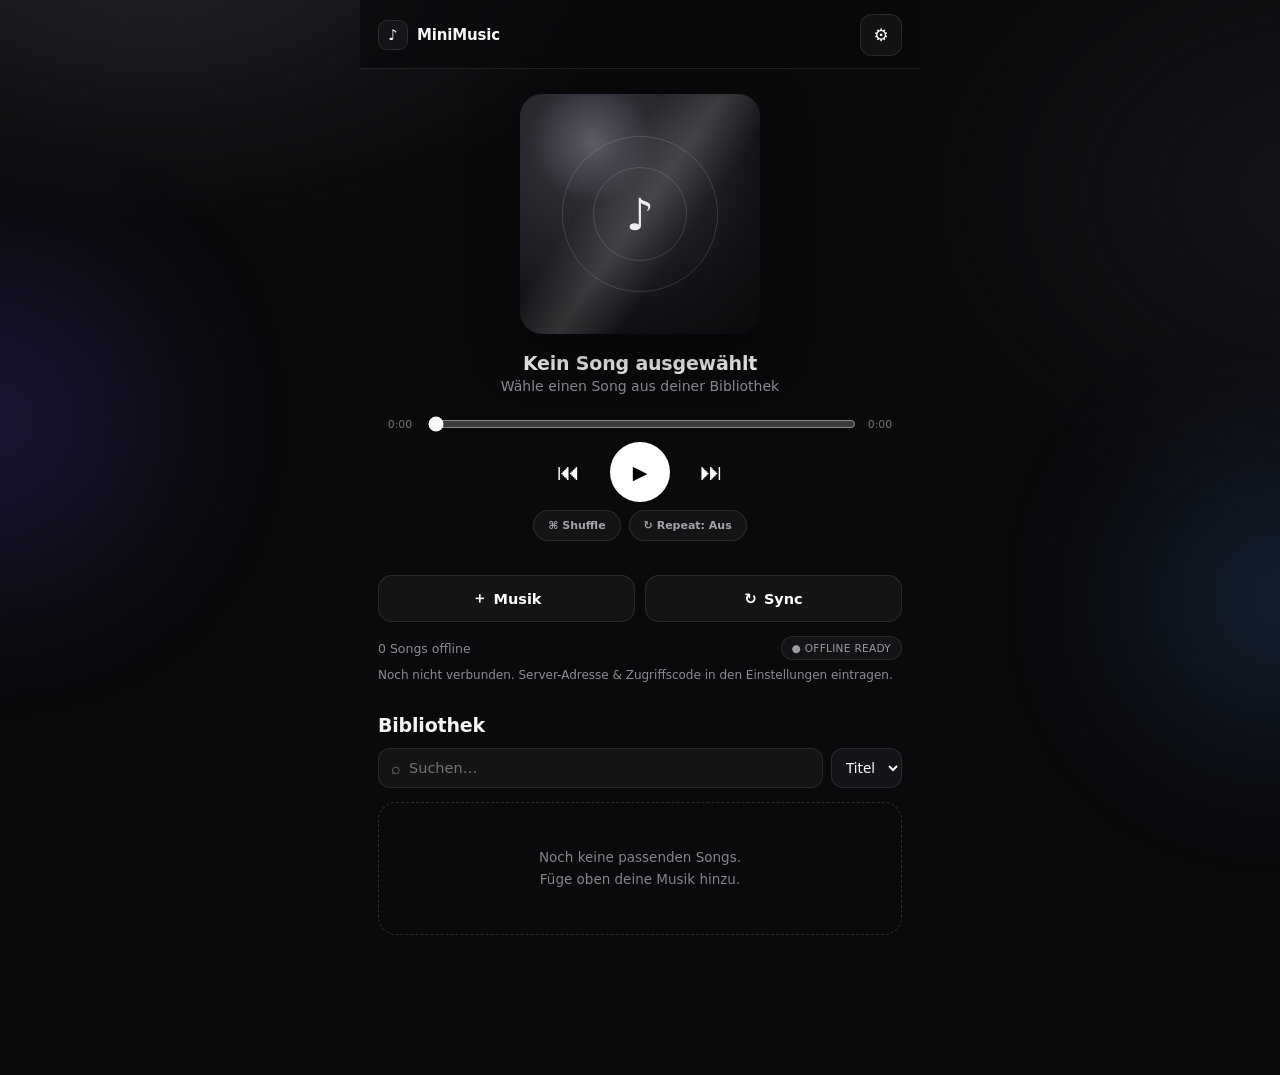
<file: docs/index.html>
<!doctype html>
<html lang="de">
<head>
<meta charset="utf-8">
<meta name="viewport" content="width=device-width,initial-scale=1,viewport-fit=cover">
<meta name="theme-color" content="#0a0a0c">
<meta name="apple-mobile-web-app-capable" content="yes">
<meta name="apple-mobile-web-app-status-bar-style" content="black-translucent">
<meta name="apple-mobile-web-app-title" content="MiniMusic">
<link rel="manifest" href="manifest.webmanifest">
<link rel="apple-touch-icon" href="icon.svg">
<link rel="stylesheet" href="styles.css">
<title>MiniMusic</title>
</head>
<body>
<div class="ambient ambient-a"></div><div class="ambient ambient-b"></div>

<header class="topbar">
  <div class="brand"><span class="brand-mark">♪</span>MiniMusic</div>
  <button class="icon-btn" id="settingsBtn" aria-label="Einstellungen">⚙</button>
</header>

<main class="app-shell">

  <section class="now-playing">
    <div class="art" id="heroArt"><div class="art-note">♪</div><div class="art-shine"></div></div>
    <div class="now-title" id="heroTitle">Kein Song ausgewählt</div>
    <div class="now-artist" id="heroArtist">Wähle einen Song aus deiner Bibliothek</div>
    <div class="timeline"><span id="elapsed">0:00</span><input id="progress" type="range" min="0" max="100" value="0"><span id="duration">0:00</span></div>
    <div class="transport"><button id="prev" aria-label="Zurück">⏮</button><button class="play-big" id="play" aria-label="Abspielen">▶</button><button id="next" aria-label="Weiter">⏭</button></div>
    <div class="transport secondary"><button id="shuffle">⌘ Shuffle</button><button id="repeat">↻ Repeat: Aus</button></div>
  </section>

  <section class="quick-actions">
    <button class="action-btn" id="importBtn"><span class="ico">＋</span>Musik</button>
    <button class="action-btn" id="syncBtn"><span class="ico">↻</span>Sync</button>
    <input id="fileInput" type="file" accept="audio/*" multiple hidden>
    <button id="heroImport" class="visually-hidden" tabindex="-1" aria-hidden="true"></button>
    <button id="heroSync" class="visually-hidden" tabindex="-1" aria-hidden="true"></button>
  </section>
  <div class="status-row">
    <span><span id="songCount">0</span> Songs offline</span>
    <span id="connection" class="pill">● OFFLINE READY</span>
  </div>
  <p id="syncText" class="muted small">Bereit für deinen privaten Sync-Server.</p>

  <section class="library-section">
    <div class="section-head">
      <h2>Bibliothek</h2>
      <div class="library-tools">
        <label class="search"><span>⌕</span><input id="search" placeholder="Suchen…"></label>
        <select id="sort"><option value="title">Titel</option><option value="newest">Neu</option></select>
      </div>
    </div>
    <div id="library" class="library"></div>
  </section>

</main>

<div class="mini-player" id="bottomPlayer">
  <div class="mini-art">♪</div>
  <div class="mini-meta"><b id="miniTitle">—</b><span id="miniArtist">—</span></div>
  <button id="miniPrev" aria-label="Zurück">⏮</button><button id="miniPlay" aria-label="Abspielen">▶</button><button id="miniNext" aria-label="Weiter">⏭</button>
</div>

<dialog id="settingsDialog" class="sheet">
  <div class="sheet-inner">
    <div class="grabber"></div>
    <div class="sheet-head"><h2>Einstellungen</h2><button class="icon-btn" id="closeSettings" aria-label="Schließen">×</button></div>

    <div class="setting-block">
      <b>Cloud-Server</b>
      <p>Verbindung zu deinem privaten MiniMusic-Server. Der Zugriffscode wird nur auf diesem Gerät gespeichert.</p>
      <label class="field-label" for="apiBaseInput">Server-Adresse</label>
      <input id="apiBaseInput" type="url" placeholder="https://deine-öffentliche-adresse">
      <label class="field-label" for="apiTokenInput">Zugriffscode</label>
      <input id="apiTokenInput" type="password" placeholder="Zugriffscode vom Server">
      <button class="btn light full" id="saveApiSettings">Verbindung speichern</button>
      <p id="apiStatus" class="muted small"></p>
    </div>

    <div class="setting"><div><b>Nur WLAN synchronisieren</b><p>Hinweis für dich selbst — Safari auf iOS kann das nicht technisch erzwingen.</p></div><label class="switch"><input id="wifiOnly" type="checkbox" checked><span></span></label></div>
    <div class="setting"><div><b>Offline-Speicher</b><p id="storageInfo">Wird berechnet…</p></div></div>
    <div class="setting"><div><b>App installieren</b><p>Safari → Teilen → Zum Home-Bildschirm.</p></div></div>
  </div>
</dialog>

<div id="toast" class="toast"></div>
<audio id="audio" preload="metadata"></audio>
<script src="config.js"></script><script src="app.js"></script>
</body>
</html>
</file>
<file: docs/styles.css>
:root{
  --bg:#0a0a0c;--surface:rgba(255,255,255,.045);--surface-hi:rgba(255,255,255,.08);
  --line:rgba(255,255,255,.10);--text:#f5f5f7;--muted:#8b8b93;
  --safe-t:env(safe-area-inset-top,0px);--safe-b:env(safe-area-inset-bottom,0px);
  --safe-l:env(safe-area-inset-left,0px);--safe-r:env(safe-area-inset-right,0px);
  --topbar-h:calc(var(--safe-t) + 60px);
  font-family:-apple-system,BlinkMacSystemFont,"SF Pro Text",system-ui,sans-serif;
  color-scheme:dark;
}
*{box-sizing:border-box}
html{background:var(--bg)}
body{margin:0;min-height:100dvh;background:
  radial-gradient(900px 520px at 12% -6%,#212129 0%,transparent 55%),
  radial-gradient(760px 560px at 104% 18%,#15151b 0%,transparent 58%),var(--bg);
  color:var(--text);overflow-x:hidden}
button,input,select{font:inherit;color:inherit}
button{cursor:pointer;-webkit-tap-highlight-color:transparent}
:focus-visible{outline:2px solid #fff;outline-offset:2px;border-radius:6px}
.ambient{position:fixed;filter:blur(90px);opacity:.18;pointer-events:none;border-radius:50%;z-index:0}
.ambient-a{width:300px;height:300px;left:-160px;top:30%;background:#6d5dfc}
.ambient-b{width:260px;height:260px;right:-130px;top:52%;background:#4e9fff}

/* ---------- Topbar (respektiert die Statusleiste des iPhones) ---------- */
.topbar{
  position:fixed;top:0;left:0;right:0;z-index:40;
  width:min(100%,560px);margin:0 auto;
  padding:calc(var(--safe-t) + 14px) max(18px,var(--safe-r)) 12px max(18px,var(--safe-l));
  display:flex;align-items:center;justify-content:space-between;gap:10px;
  background:rgba(10,10,12,.68);backdrop-filter:blur(22px);-webkit-backdrop-filter:blur(22px);
  border-bottom:1px solid var(--line);
}
.brand{display:flex;align-items:center;gap:9px;font-size:15px;font-weight:700;letter-spacing:-.01em}
.brand-mark{width:30px;height:30px;border:1px solid var(--line);border-radius:9px;display:grid;place-items:center;background:var(--surface);font-size:15px}
.icon-btn{width:42px;height:42px;min-width:42px;border:1px solid var(--line);background:var(--surface);color:#fff;border-radius:12px;font-size:17px;display:grid;place-items:center}
.icon-btn:active{background:var(--surface-hi)}

/* ---------- Grundgerüst / Scrollbereich ---------- */
.app-shell{
  position:relative;z-index:1;max-width:560px;margin:0 auto;
  padding:calc(var(--topbar-h) + 20px) max(18px,var(--safe-r)) calc(140px + var(--safe-b)) max(18px,var(--safe-l));
}

/* ---------- Now Playing ---------- */
.now-playing{padding:6px 4px 22px;text-align:center}
.art{
  width:min(56vw,240px);aspect-ratio:1/1;margin:0 auto 18px;border-radius:22px;position:relative;overflow:hidden;
  background:radial-gradient(circle at 30% 20%,#5c5c66 0,#2b2b32 24%,#141418 66%,#0a0a0d 100%);
  display:grid;place-items:center;box-shadow:0 18px 50px rgba(0,0,0,.5)
}
.art:before,.art:after{content:"";position:absolute;border-radius:50%;border:1px solid rgba(255,255,255,.14)}
.art:before{width:64%;height:64%}.art:after{width:38%;height:38%}
.art-note{font-size:44px;z-index:2;color:#eee}
.art-shine{position:absolute;inset:-50%;background:linear-gradient(115deg,transparent 42%,rgba(255,255,255,.14) 50%,transparent 58%);transform:rotate(10deg);animation:shine 7s infinite}
@keyframes shine{0%,60%{transform:translateX(-35%) rotate(10deg)}100%{transform:translateX(35%) rotate(10deg)}}
.now-title{font-size:19px;font-weight:700;letter-spacing:-.01em;white-space:nowrap;overflow:hidden;text-overflow:ellipsis;padding:0 8px}
.now-artist{color:var(--muted);margin-top:4px;font-size:14px;white-space:nowrap;overflow:hidden;text-overflow:ellipsis;padding:0 8px}
.timeline{display:grid;grid-template-columns:36px 1fr 36px;gap:8px;align-items:center;color:#777;font-size:11px;margin-top:20px}
.timeline input{width:100%;accent-color:#fff}
.transport{display:flex;justify-content:center;align-items:center;gap:22px;margin:8px 0}
.transport button{border:0;background:none;color:#fff;font-size:23px;padding:8px}
.transport .play-big{width:60px;height:60px;border-radius:50%;background:#fff;color:#000;font-size:19px;display:grid;place-items:center}
.transport.secondary{gap:8px;margin-top:2px}
.transport.secondary button{font-size:11px;font-weight:600;color:#a3a3aa;border:1px solid var(--line);background:var(--surface);border-radius:999px;padding:8px 14px}

/* ---------- Schnellaktionen & Status ---------- */
.quick-actions{display:flex;gap:10px;margin-top:4px}
.action-btn{flex:1;display:flex;align-items:center;justify-content:center;gap:7px;border:1px solid var(--line);background:var(--surface);color:#fff;border-radius:14px;padding:13px;font-weight:650;font-size:14.5px}
.action-btn:active{background:var(--surface-hi)}
.action-btn .ico{font-size:15px}
.visually-hidden{position:absolute;width:1px;height:1px;padding:0;margin:-1px;overflow:hidden;clip:rect(0,0,0,0);white-space:nowrap;border:0}
.status-row{display:flex;justify-content:space-between;align-items:center;margin-top:14px;font-size:12.5px;color:var(--muted)}
.pill{font-size:10.5px;letter-spacing:.03em;border:1px solid var(--line);background:var(--surface);padding:5px 10px;border-radius:999px;color:#9d9da5;white-space:nowrap}
.muted{color:var(--muted)}
.muted.small{font-size:12px;line-height:1.5;margin:6px 0 0}

/* ---------- Bibliothek ---------- */
.library-section{margin-top:30px}
.section-head{display:flex;flex-direction:column;gap:12px;margin-bottom:14px}
.section-head h2{font-size:19px;letter-spacing:-.01em;margin:0}
.library-tools{display:flex;gap:8px}
.search{flex:1;display:flex;gap:8px;align-items:center;border:1px solid var(--line);background:var(--surface);border-radius:12px;padding:0 12px;color:#777}
.search input{flex:1;min-width:0;background:none;border:0;outline:0;color:#fff;padding:11px 0;font-size:14.5px}
.library-tools select{border:1px solid var(--line);background:#151519;color:#fff;border-radius:12px;padding:0 10px;font-size:13.5px}
.library{display:grid;gap:7px}
.song{display:grid;grid-template-columns:40px 1fr auto auto;align-items:center;gap:11px;padding:10px 11px;border-radius:15px;background:var(--surface);transition:background .15s}
.song-info{min-width:0}
.song:active{background:var(--surface-hi)}
.song-art{width:40px;height:40px;border-radius:11px;background:linear-gradient(145deg,#333,#121216);display:grid;place-items:center;font-size:15px}
.song-title{font-weight:650;font-size:14.5px;white-space:nowrap;overflow:hidden;text-overflow:ellipsis}
.song-sub{font-size:11.5px;color:#82828a;margin-top:2px;white-space:nowrap;overflow:hidden;text-overflow:ellipsis}
.song-actions{display:flex;gap:5px}
.song-actions button{border:0;background:none;color:#fff;border-radius:10px;padding:8px;font-size:15px;min-width:34px}
.empty{padding:44px 20px;text-align:center;border:1px dashed #2d2d33;border-radius:18px;color:#84848c;font-size:13.5px;line-height:1.6}

/* ---------- Mini-Player (schwebt, kein Layout-Sprung beim Ein-/Ausblenden) ---------- */
.mini-player{
  position:fixed;left:0;right:0;bottom:0;z-index:35;
  width:min(100%,560px);margin:0 auto;
  padding:12px max(16px,var(--safe-r)) calc(12px + var(--safe-b)) max(16px,var(--safe-l));
  display:flex;align-items:center;gap:11px;
  background:rgba(19,19,22,.86);backdrop-filter:blur(24px);-webkit-backdrop-filter:blur(24px);
  border-top:1px solid var(--line);box-shadow:0 -8px 40px rgba(0,0,0,.35);
  transform:translateY(110%);opacity:0;pointer-events:none;
  transition:transform .28s cubic-bezier(.32,.72,0,1),opacity .22s ease;
}
.mini-player.show{transform:translateY(0);opacity:1;pointer-events:auto}
.mini-art{width:38px;height:38px;border-radius:10px;background:#333;display:grid;place-items:center;flex-shrink:0}
.mini-meta{min-width:0;flex:1}
.mini-meta b,.mini-meta span{display:block;white-space:nowrap;overflow:hidden;text-overflow:ellipsis}
.mini-meta b{font-size:13.5px}
.mini-meta span{font-size:11px;color:#888;margin-top:2px}
.mini-player button{border:0;background:none;color:#fff;padding:8px;font-size:17px;flex-shrink:0}

/* ---------- Bottom-Sheet Einstellungen ---------- */
dialog#settingsDialog{position:fixed;left:0;right:0;bottom:0;top:auto;margin:0 auto;width:min(100%,560px);max-width:100vw;border:0;padding:0;background:transparent;color:#fff;max-height:90dvh}
dialog#settingsDialog::backdrop{background:rgba(0,0,0,.55);backdrop-filter:blur(6px)}
.sheet-inner{background:#131316;border:1px solid #2a2a30;border-bottom:0;border-radius:22px 22px 0 0;padding:8px 20px calc(20px + var(--safe-b));max-height:90dvh;overflow-y:auto}
.grabber{width:36px;height:4px;background:#333;border-radius:99px;margin:8px auto 12px}
.sheet-head{display:flex;justify-content:space-between;align-items:center}
.sheet-head h2{margin:0;font-size:18px}
.setting-block{border-top:1px solid var(--line);padding:18px 0;display:flex;flex-direction:column;gap:9px}
.setting-block:first-of-type{border-top:0;padding-top:6px}
.setting-block b{font-size:15px}
.setting-block>p{margin:0 0 4px;color:#888;font-size:13px;line-height:1.5}
.field-label{font-size:11px;color:#8f8f98;letter-spacing:.03em;margin-top:4px}
.setting-block input{background:#1a1a1f;border:1px solid var(--line);color:#fff;border-radius:11px;padding:12px;outline:0;width:100%;font-size:14.5px}
.btn{border:1px solid var(--line);border-radius:13px;padding:13px 17px;font-weight:700}
.btn.light{background:#fff;color:#0a0a0c}
.btn.full{width:100%}
.setting{display:flex;justify-content:space-between;align-items:center;gap:14px;border-top:1px solid var(--line);padding:16px 0}
.setting p{margin:5px 0 0;color:#888;font-size:12.5px;line-height:1.5}
.switch{flex-shrink:0}
.switch input{display:none}
.switch span{display:block;width:46px;height:27px;border-radius:99px;background:#333;position:relative}
.switch span:after{content:"";position:absolute;width:21px;height:21px;border-radius:50%;background:#aaa;top:3px;left:3px;transition:.2s}
.switch input:checked+span{background:#fff}
.switch input:checked+span:after{left:22px;background:#000}

.toast{position:fixed;z-index:50;left:50%;bottom:calc(24px + var(--safe-b));transform:translateX(-50%) translateY(20px);opacity:0;pointer-events:none;background:#fff;color:#000;padding:11px 16px;border-radius:999px;font-weight:700;font-size:13px;transition:.25s}
.toast.show{opacity:1;transform:translateX(-50%) translateY(0)}

@media(min-width:560px){
  body{padding-top:0}
  .now-playing{padding-top:14px}
}
@media(prefers-reduced-motion:reduce){
  *{animation-duration:.001ms!important;transition-duration:.001ms!important}
}
</file>
